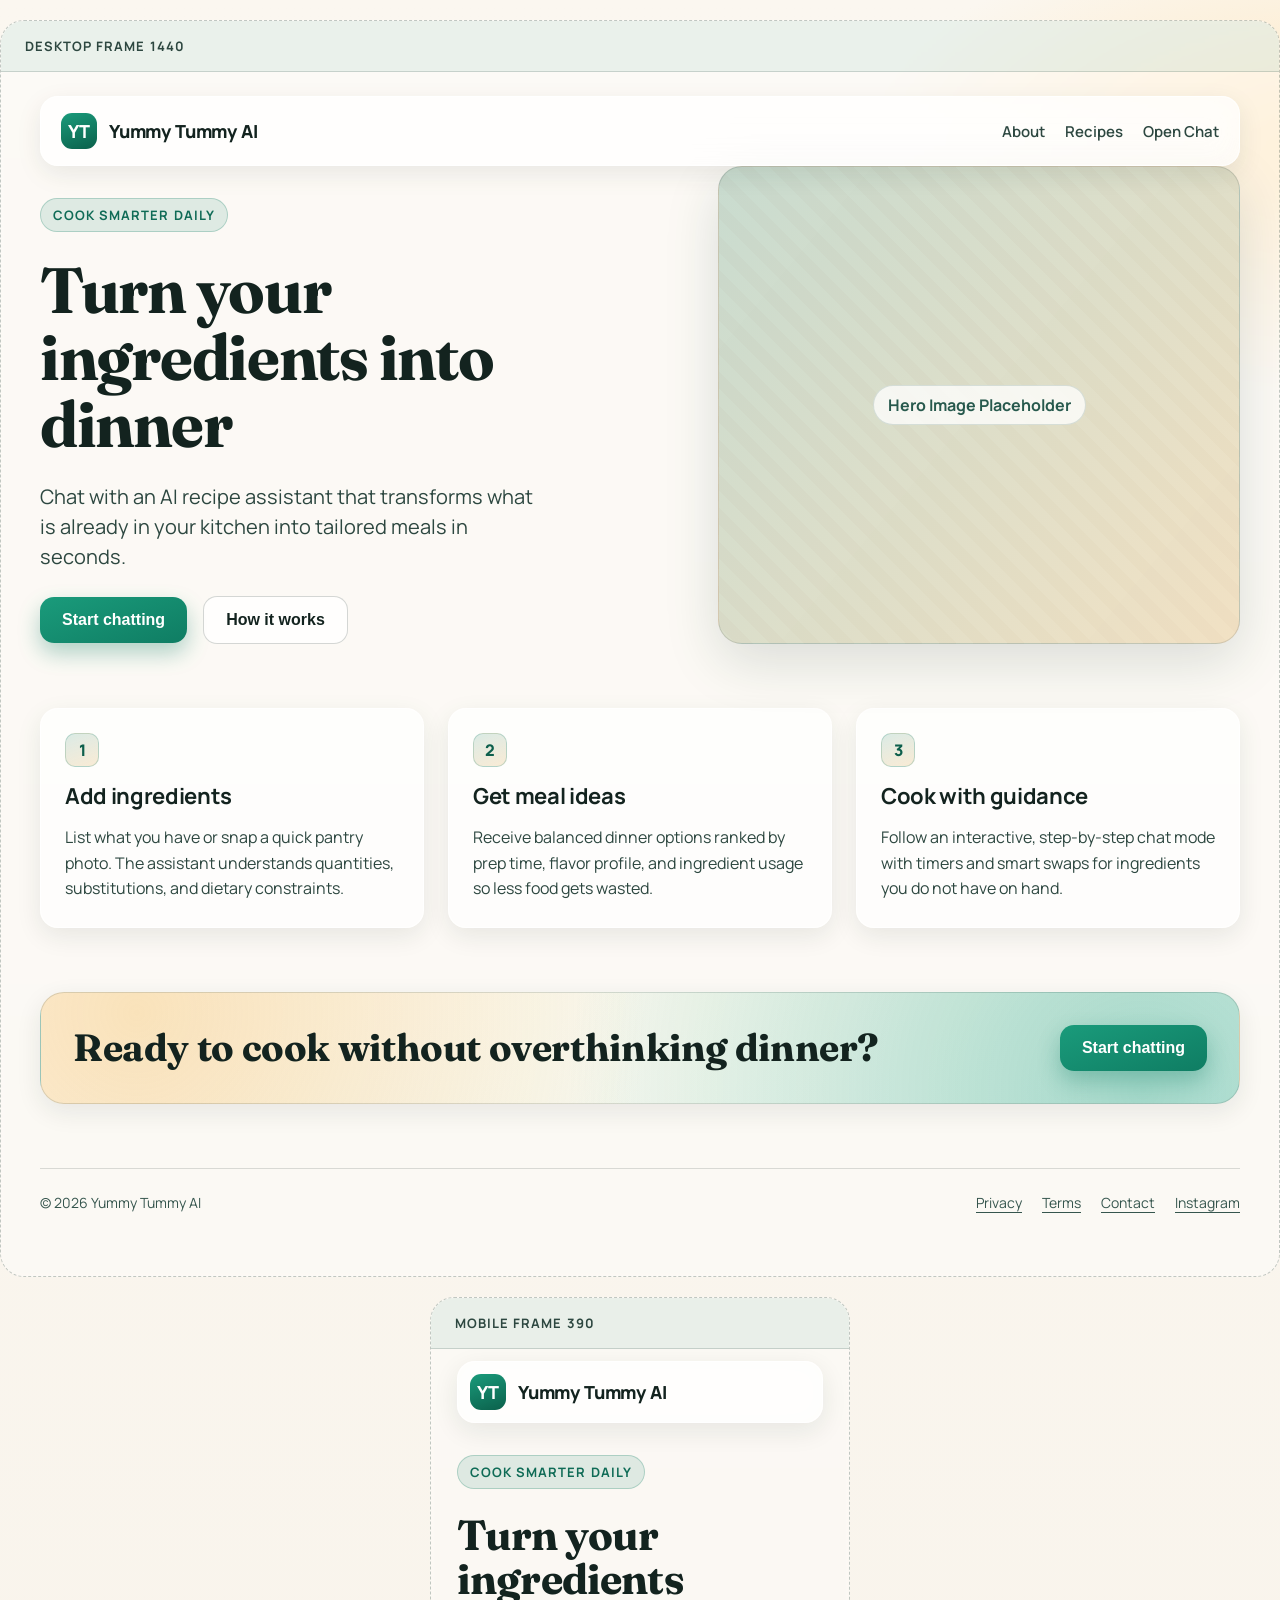
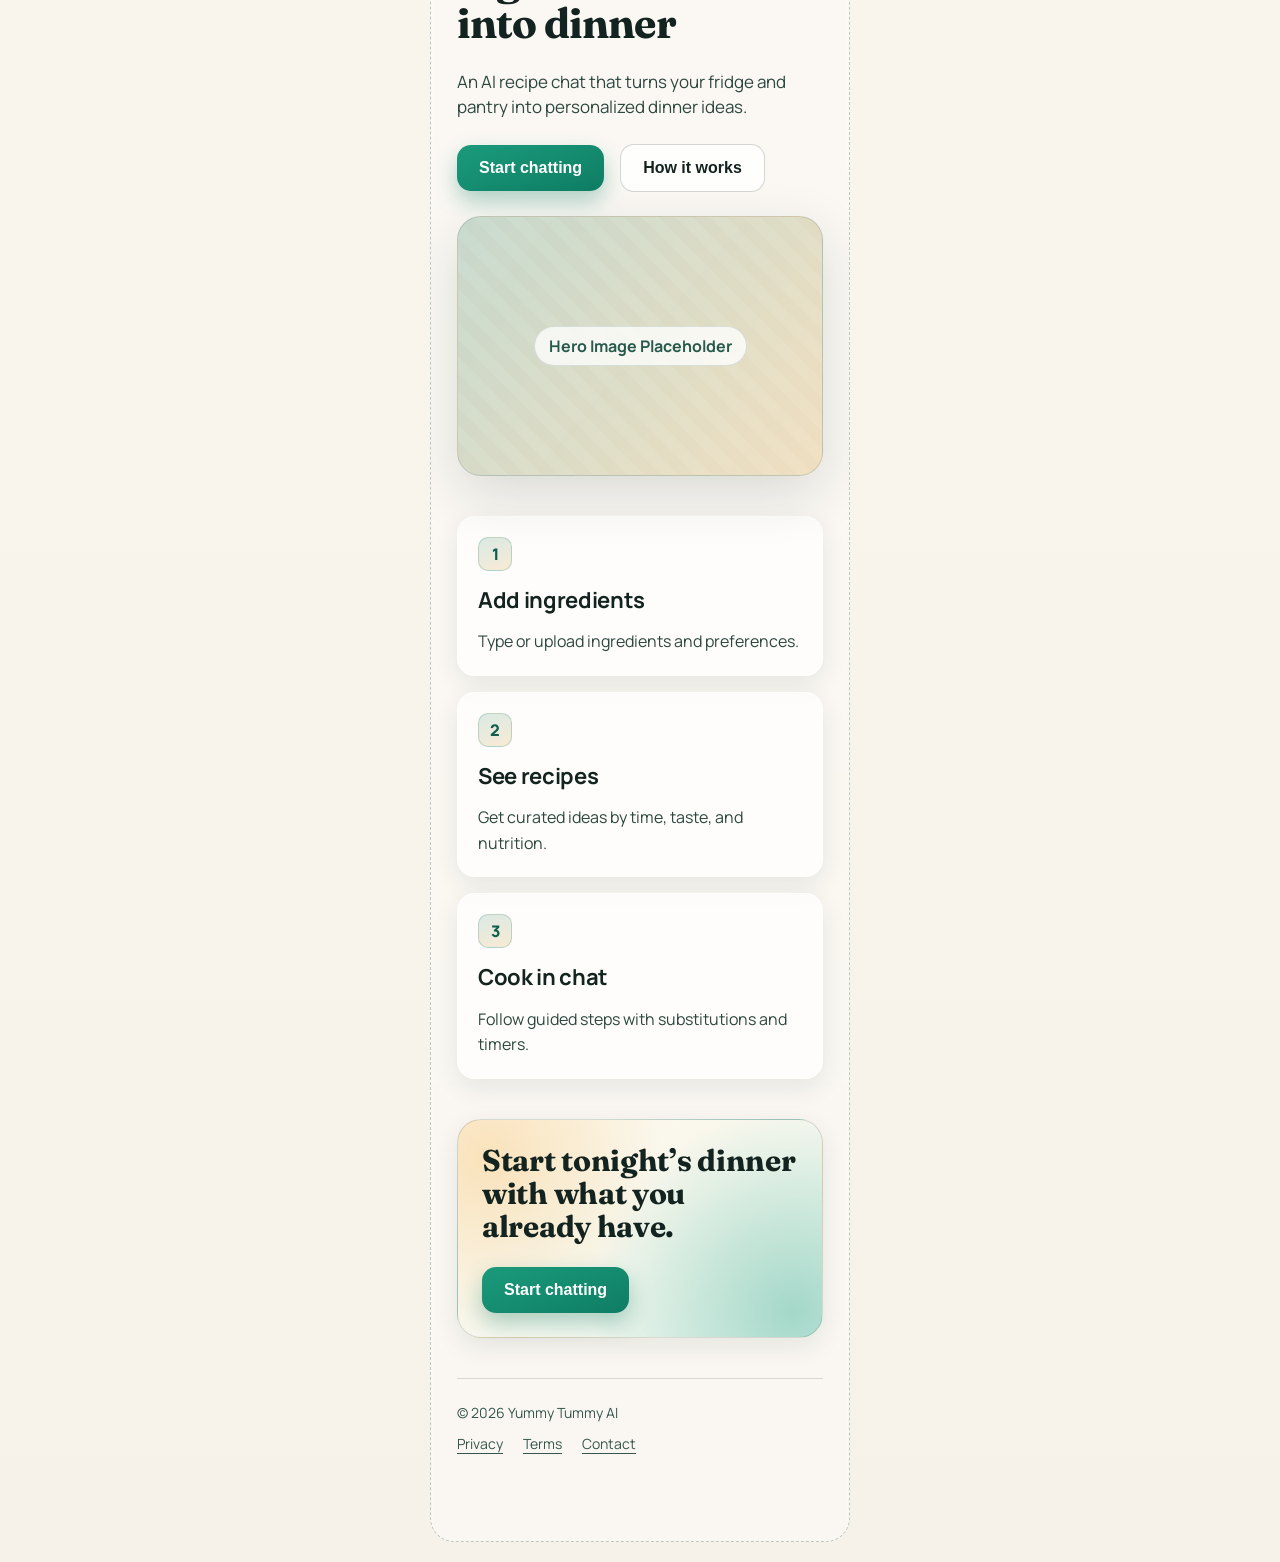
<file: public/figma-homepage-capture.html>
<!doctype html>
<html lang="en">
<head>
  <meta charset="UTF-8" />
  <meta name="viewport" content="width=device-width, initial-scale=1.0" />
  <title>Yummy Tummy AI Homepage Mock</title>
  <link rel="preconnect" href="https://fonts.googleapis.com">
  <link rel="preconnect" href="https://fonts.gstatic.com" crossorigin>
  <link href="https://fonts.googleapis.com/css2?family=Manrope:wght@400;500;600;700;800&family=Fraunces:opsz,wght@9..144,600;9..144,700&display=swap" rel="stylesheet">
  <style>
    :root {
      --bg-cream: #f7f2e9;
      --text-900: #13231f;
      --text-700: #2d4740;
      --emerald-600: #0f7d63;
      --emerald-500: #1a9b7b;
      --amber-500: #e2a237;
      --amber-400: #efbb62;
      --glass: rgba(255,255,255,0.68);
      --glass-border: rgba(255,255,255,0.75);
      --shadow-lg: 0 18px 55px rgba(17, 39, 33, 0.14);
      --shadow-md: 0 8px 26px rgba(17, 39, 33, 0.09);
      --radius-xl: 24px;
      --radius-lg: 18px;
      --radius-md: 14px;
      --space-2: 8px;
      --space-3: 12px;
      --space-4: 16px;
      --space-5: 20px;
      --space-6: 24px;
      --space-8: 32px;
      --space-10: 40px;
      --space-12: 48px;
      --space-16: 64px;
      --space-20: 80px;
      --max-width: 1200px;
    }

    * { box-sizing: border-box; }

    body {
      margin: 0;
      font-family: "Manrope", sans-serif;
      color: var(--text-900);
      background:
        radial-gradient(1200px 500px at -10% -20%, #e9f6ef 0%, rgba(233,246,239,0) 65%),
        radial-gradient(800px 400px at 105% 5%, #ffe7bf 0%, rgba(255,231,191,0) 60%),
        linear-gradient(180deg, #fbf7f0 0%, #f7f2e9 100%);
    }

    .frame {
      width: 100%;
      border: 1px dashed rgba(16, 50, 42, 0.25);
      border-radius: var(--radius-xl);
      overflow: hidden;
      background: rgba(255,255,255,0.4);
      backdrop-filter: blur(2px);
      margin-bottom: 48px;
    }

    .frame-label {
      font-size: 13px;
      font-weight: 700;
      letter-spacing: 0.08em;
      text-transform: uppercase;
      color: var(--text-700);
      padding: var(--space-4) var(--space-6);
      background: rgba(15,125,99,0.08);
      border-bottom: 1px solid rgba(16, 50, 42, 0.16);
    }

    .homepage {
      margin: 0 auto;
      width: min(var(--max-width), calc(100% - 72px));
      display: flex;
      flex-direction: column;
      gap: var(--space-16);
      padding-bottom: var(--space-16);
    }

    .sticky-header {
      position: sticky;
      top: 0;
      z-index: 20;
      margin: var(--space-6) auto 0;
      width: min(var(--max-width), calc(100% - 72px));
      display: flex;
      align-items: center;
      justify-content: space-between;
      padding: var(--space-4) var(--space-5);
      border-radius: var(--radius-lg);
      background: var(--glass);
      border: 1px solid var(--glass-border);
      box-shadow: var(--shadow-md);
      backdrop-filter: blur(16px);
    }

    .logo {
      display: inline-flex;
      align-items: center;
      gap: var(--space-3);
      font-size: 18px;
      font-weight: 800;
      letter-spacing: -0.01em;
      color: var(--text-900);
    }

    .logo-badge {
      width: 36px;
      height: 36px;
      border-radius: 11px;
      background: linear-gradient(160deg, var(--emerald-500), #0b604b);
      display: grid;
      place-items: center;
      color: #fff;
      font-weight: 800;
    }

    .nav {
      display: inline-flex;
      align-items: center;
      gap: var(--space-5);
    }

    .nav a {
      text-decoration: none;
      color: var(--text-700);
      font-weight: 600;
      font-size: 15px;
    }

    .hero {
      display: grid;
      grid-template-columns: 1.1fr 0.9fr;
      gap: var(--space-10);
      align-items: stretch;
    }

    .hero-copy {
      display: flex;
      flex-direction: column;
      gap: var(--space-6);
      padding-top: var(--space-8);
    }

    .eyebrow {
      display: inline-flex;
      width: fit-content;
      font-size: 13px;
      font-weight: 700;
      letter-spacing: 0.08em;
      text-transform: uppercase;
      color: #0f6b56;
      padding: 7px 12px;
      border-radius: 999px;
      background: rgba(15, 125, 99, 0.12);
      border: 1px solid rgba(15, 125, 99, 0.24);
    }

    h1 {
      margin: 0;
      font-family: "Fraunces", serif;
      font-size: clamp(44px, 5vw, 66px);
      line-height: 1.05;
      letter-spacing: -0.02em;
      max-width: 12ch;
    }

    .subheadline {
      margin: 0;
      color: var(--text-700);
      font-size: 20px;
      line-height: 1.5;
      max-width: 42ch;
    }

    .actions {
      display: flex;
      flex-wrap: wrap;
      gap: var(--space-4);
      align-items: center;
    }

    .btn {
      border: 0;
      border-radius: 14px;
      padding: 14px 22px;
      font-size: 16px;
      font-weight: 700;
      cursor: default;
    }

    .btn-primary {
      color: #fff;
      background: linear-gradient(160deg, var(--emerald-500), var(--emerald-600));
      box-shadow: 0 10px 22px rgba(15, 125, 99, 0.33);
    }

    .btn-secondary {
      color: var(--text-900);
      background: rgba(255,255,255,0.75);
      border: 1px solid rgba(19, 35, 31, 0.18);
    }

    .hero-image {
      border-radius: var(--radius-xl);
      border: 1px solid rgba(19, 35, 31, 0.13);
      background:
        linear-gradient(130deg, rgba(15,125,99,0.2), rgba(226,162,55,0.21)),
        repeating-linear-gradient(45deg, rgba(255,255,255,0.26), rgba(255,255,255,0.26) 12px, rgba(255,255,255,0.06) 12px, rgba(255,255,255,0.06) 24px),
        #f3ede3;
      min-height: 420px;
      display: grid;
      place-items: center;
      box-shadow: var(--shadow-lg);
      position: relative;
      overflow: hidden;
    }

    .hero-image span {
      font-weight: 700;
      color: #27594d;
      background: rgba(255,255,255,0.76);
      padding: 8px 14px;
      border-radius: 999px;
      border: 1px solid rgba(39,89,77,0.16);
    }

    .features {
      display: grid;
      grid-template-columns: repeat(3, 1fr);
      gap: var(--space-6);
    }

    .card {
      padding: var(--space-6);
      border-radius: var(--radius-lg);
      background: var(--glass);
      border: 1px solid var(--glass-border);
      box-shadow: var(--shadow-md);
      display: flex;
      flex-direction: column;
      gap: var(--space-4);
      min-height: 220px;
    }

    .step {
      width: 34px;
      height: 34px;
      border-radius: 10px;
      display: grid;
      place-items: center;
      font-weight: 800;
      background: linear-gradient(160deg, rgba(15,125,99,0.15), rgba(226,162,55,0.2));
      color: #0d5f4c;
      border: 1px solid rgba(15,125,99,0.22);
    }

    .card h3 {
      margin: 0;
      font-size: 22px;
      line-height: 1.2;
      letter-spacing: -0.015em;
    }

    .card p {
      margin: 0;
      color: var(--text-700);
      line-height: 1.6;
      font-size: 16px;
    }

    .cta-banner {
      border-radius: var(--radius-xl);
      padding: var(--space-8);
      background:
        radial-gradient(circle at 8% 18%, rgba(239,187,98,0.35), rgba(239,187,98,0) 46%),
        radial-gradient(circle at 92% 88%, rgba(19,155,123,0.34), rgba(19,155,123,0) 52%),
        linear-gradient(145deg, #fff7ea 10%, #edf8f3 100%);
      border: 1px solid rgba(19, 35, 31, 0.14);
      box-shadow: var(--shadow-md);
      display: flex;
      justify-content: space-between;
      align-items: center;
      gap: var(--space-6);
    }

    .cta-banner h2 {
      margin: 0;
      font-family: "Fraunces", serif;
      font-size: 38px;
      line-height: 1.1;
      letter-spacing: -0.01em;
    }

    .footer {
      display: flex;
      justify-content: space-between;
      align-items: center;
      gap: var(--space-6);
      color: #36564e;
      font-size: 14px;
      border-top: 1px solid rgba(19, 35, 31, 0.15);
      padding-top: var(--space-6);
    }

    .footer-links {
      display: inline-flex;
      gap: var(--space-5);
      flex-wrap: wrap;
    }

    .footer-links span { text-decoration: underline; text-underline-offset: 4px; }

    /* mobile artboard */
    .mobile-wrap {
      width: 390px;
      margin: 0 auto;
      padding-bottom: var(--space-12);
    }

    .mobile .sticky-header,
    .mobile .homepage {
      width: calc(100% - 24px);
    }

    .mobile .sticky-header {
      margin-top: var(--space-3);
      padding: 12px;
    }

    .mobile .nav { display: none; }

    .mobile .homepage {
      gap: var(--space-10);
      padding-bottom: var(--space-10);
    }

    .mobile h1 {
      font-size: 42px;
      max-width: 10ch;
    }

    .mobile .subheadline {
      font-size: 17px;
      line-height: 1.5;
    }

    .mobile .hero {
      grid-template-columns: 1fr;
      gap: var(--space-6);
    }

    .mobile .hero-image { min-height: 260px; }

    .mobile .features {
      grid-template-columns: 1fr;
      gap: var(--space-4);
    }

    .mobile .card {
      min-height: 0;
      padding: var(--space-5);
    }

    .mobile .cta-banner {
      flex-direction: column;
      align-items: flex-start;
      padding: var(--space-6);
    }

    .mobile .cta-banner h2 { font-size: 30px; }

    .mobile .footer {
      flex-direction: column;
      align-items: flex-start;
      gap: var(--space-3);
    }
  </style>
  <script src="https://mcp.figma.com/mcp/html-to-design/capture.js" async></script>
</head>
<body>
  <section class="frame desktop" style="max-width: 1440px; margin: 20px auto;">
    <div class="frame-label">Desktop Frame 1440</div>
    <header class="sticky-header">
      <div class="logo"><span class="logo-badge">YT</span>Yummy Tummy AI</div>
      <nav class="nav">
        <a href="#">About</a>
        <a href="#">Recipes</a>
        <a href="#">Open Chat</a>
      </nav>
    </header>

    <main class="homepage">
      <section class="hero">
        <div class="hero-copy">
          <span class="eyebrow">Cook smarter daily</span>
          <h1>Turn your ingredients into dinner</h1>
          <p class="subheadline">Chat with an AI recipe assistant that transforms what is already in your kitchen into tailored meals in seconds.</p>
          <div class="actions">
            <button class="btn btn-primary">Start chatting</button>
            <button class="btn btn-secondary">How it works</button>
          </div>
        </div>
        <div class="hero-image"><span>Hero Image Placeholder</span></div>
      </section>

      <section class="features">
        <article class="card">
          <div class="step">1</div>
          <h3>Add ingredients</h3>
          <p>List what you have or snap a quick pantry photo. The assistant understands quantities, substitutions, and dietary constraints.</p>
        </article>
        <article class="card">
          <div class="step">2</div>
          <h3>Get meal ideas</h3>
          <p>Receive balanced dinner options ranked by prep time, flavor profile, and ingredient usage so less food gets wasted.</p>
        </article>
        <article class="card">
          <div class="step">3</div>
          <h3>Cook with guidance</h3>
          <p>Follow an interactive, step-by-step chat mode with timers and smart swaps for ingredients you do not have on hand.</p>
        </article>
      </section>

      <section class="cta-banner">
        <h2>Ready to cook without overthinking dinner?</h2>
        <button class="btn btn-primary">Start chatting</button>
      </section>

      <footer class="footer">
        <div>© 2026 Yummy Tummy AI</div>
        <div class="footer-links">
          <span>Privacy</span>
          <span>Terms</span>
          <span>Contact</span>
          <span>Instagram</span>
        </div>
      </footer>
    </main>
  </section>

  <section class="frame mobile" style="max-width: 420px; margin: 20px auto;">
    <div class="frame-label">Mobile Frame 390</div>
    <div class="mobile-wrap">
      <header class="sticky-header">
        <div class="logo"><span class="logo-badge">YT</span>Yummy Tummy AI</div>
      </header>

      <main class="homepage">
        <section class="hero">
          <div class="hero-copy">
            <span class="eyebrow">Cook smarter daily</span>
            <h1>Turn your ingredients into dinner</h1>
            <p class="subheadline">An AI recipe chat that turns your fridge and pantry into personalized dinner ideas.</p>
            <div class="actions">
              <button class="btn btn-primary">Start chatting</button>
              <button class="btn btn-secondary">How it works</button>
            </div>
          </div>
          <div class="hero-image"><span>Hero Image Placeholder</span></div>
        </section>

        <section class="features">
          <article class="card">
            <div class="step">1</div>
            <h3>Add ingredients</h3>
            <p>Type or upload ingredients and preferences.</p>
          </article>
          <article class="card">
            <div class="step">2</div>
            <h3>See recipes</h3>
            <p>Get curated ideas by time, taste, and nutrition.</p>
          </article>
          <article class="card">
            <div class="step">3</div>
            <h3>Cook in chat</h3>
            <p>Follow guided steps with substitutions and timers.</p>
          </article>
        </section>

        <section class="cta-banner">
          <h2>Start tonight’s dinner with what you already have.</h2>
          <button class="btn btn-primary">Start chatting</button>
        </section>

        <footer class="footer">
          <div>© 2026 Yummy Tummy AI</div>
          <div class="footer-links">
            <span>Privacy</span>
            <span>Terms</span>
            <span>Contact</span>
          </div>
        </footer>
      </main>
    </div>
  </section>
</body>
</html>
</file>
